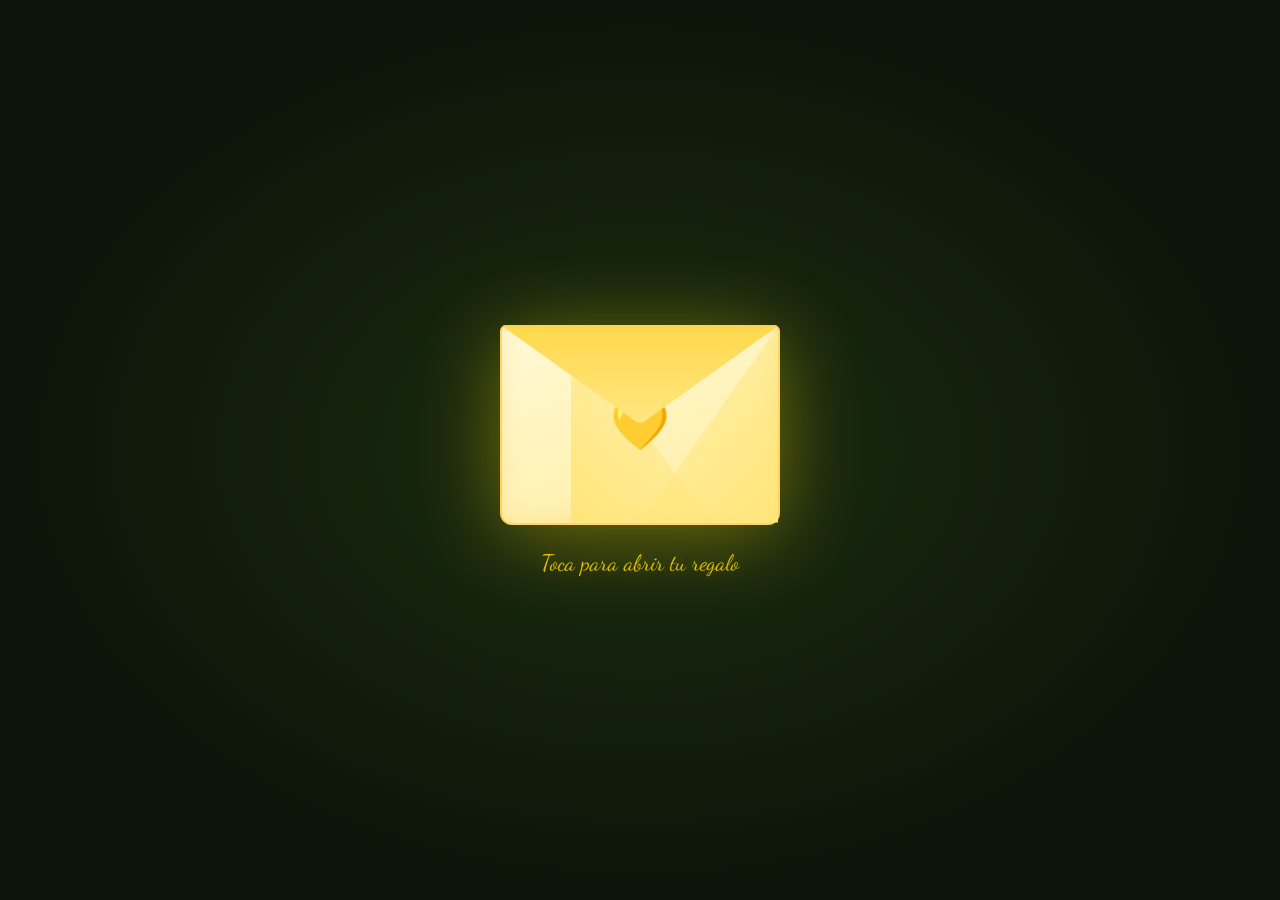
<file: index.html>
<!DOCTYPE html>
<html lang="es">
<head>
  <meta charset="UTF-8" />
  <meta name="viewport" content="width=device-width, initial-scale=1.0" />
  <title>Flores Amarillas para Ti 💛</title>
  <link rel="stylesheet" href="styles.css" />
  <link rel="preconnect" href="https://fonts.googleapis.com">
  <link href="https://fonts.googleapis.com/css2?family=Press+Start+2P&display=swap" rel="stylesheet">
</head>
<body>

  <!-- Canvas partículas -->
  <canvas id="particleCanvas"></canvas>

  <!-- Pétalos cayendo -->
  <div id="petals-container"></div>

  <!-- ===== PANTALLA DE INICIO (sobre cerrado) ===== -->
  <div id="intro-screen">
    <div class="envelope-wrap">
      <div class="envelope" id="envelope">
        <!-- Solapa superior -->
        <div class="envelope-flap"></div>
        <!-- Cuerpo -->
        <div class="envelope-body">
          <div class="envelope-heart">💛</div>
        </div>
      </div>
      <p class="intro-hint">Toca para abrir tu regalo</p>
    </div>
  </div>

  <!-- ===== CONTENIDO PRINCIPAL (oculto hasta abrir) ===== -->
  <main id="main-content" class="hidden">

    <!-- Encabezado con flores -->
    <header class="gift-header">
      <div class="flowers-row" id="flowers-row">
        <!-- Lirios generados por JS -->
      </div>
    </header>

    <!-- Fecha especial -->
    <div class="date-badge">
      <span class="date-icon">🌼</span>
      <span>21 de Septiembre · Día de las Flores Amarillas</span>
      <span class="date-icon">🌼</span>
    </div>

    <!-- Tarjeta principal del mensaje -->
    <section class="love-card">
      <div class="love-card-inner">
        <div class="card-decoration top-left">
          <svg viewBox="0 0 80 80" xmlns="http://www.w3.org/2000/svg"><path d="M40 70 Q20 55 15 38 Q12 22 25 18 Q33 15 40 25 Q47 15 55 18 Q68 22 65 38 Q60 55 40 70Z" fill="#FFD700" opacity="0.6"/></svg>
        </div>
        <div class="card-decoration top-right">
          <svg viewBox="0 0 80 80" xmlns="http://www.w3.org/2000/svg"><path d="M40 70 Q20 55 15 38 Q12 22 25 18 Q33 15 40 25 Q47 15 55 18 Q68 22 65 38 Q60 55 40 70Z" fill="#FFD700" opacity="0.6"/></svg>
        </div>

        <p class="card-label">Para ti, con todo mi amor</p>
        <h1 class="card-title">Feliz Día de las<br/><span class="highlight-gold">Flores Amarillas</span> 💛</h1>

        <div class="divider">
          <span>❦</span>
        </div>

        <p class="card-message">
          Hoy, como cada 21 de septiembre, el mundo se llena de flores amarillas.<br/>
          Pero ninguna será tan especial como las que te entrego a ti,<br/>
          porque llevan todo lo que siento.<br/><br/>
          Eres mi luz, mi alegría, mi razón de sonreír.<br/>
          <strong>Te amo.</strong>
        </p>

        <div class="card-signature">
          <span class="sig-line">— Con todo mi corazón 💛</span>
        </div>

        <div class="card-decoration bot-left">
          <svg viewBox="0 0 80 80" xmlns="http://www.w3.org/2000/svg"><path d="M40 70 Q20 55 15 38 Q12 22 25 18 Q33 15 40 25 Q47 15 55 18 Q68 22 65 38 Q60 55 40 70Z" fill="#FFD700" opacity="0.6"/></svg>
        </div>
        <div class="card-decoration bot-right">
          <svg viewBox="0 0 80 80" xmlns="http://www.w3.org/2000/svg"><path d="M40 70 Q20 55 15 38 Q12 22 25 18 Q33 15 40 25 Q47 15 55 18 Q68 22 65 38 Q60 55 40 70Z" fill="#FFD700" opacity="0.6"/></svg>
        </div>
      </div>
    </section>

    <!-- Ramo grande interactivo -->
    <section class="bouquet-section">
      <p class="bouquet-hint">Toca las flores 🌼</p>
      <div class="bouquet" id="bouquet">
        <!-- SVG del ramo generado en JS -->
      </div>
    </section>

    <!-- Corazones flotantes -->
    <div id="hearts-container"></div>

    <!-- Botones a los mini juegos -->
    <div class="game-link-wrap">
      <a href="game.html" class="game-link-btn">
        <span class="game-link-icon">🧩</span>
        <span class="game-link-text">Puzzle de Flores</span>
        <span class="game-link-sub">Arma la imagen 💛</span>
      </a>
      <a href="toast.html" class="game-link-btn game-link-btn--pink">
        <span class="game-link-icon">🍞</span>
        <span class="game-link-text">Atrapa las Tostadas</span>
        <span class="game-link-sub">¡Toca antes de que caigan!</span>
      </a>
      <a href="craft.html" class="game-link-btn game-link-btn--green">
        <span class="game-link-icon">⛏️</span>
        <span class="game-link-text">FloriCraft</span>
        <span class="game-link-sub">Construye tu mundo 🌿</span>
      </a>
    </div>

    <!-- Footer -->
    <footer class="gift-footer">
      <p>Hecho con 💛 especialmente para ti</p>
    </footer>

  </main>

  <script src="app.js"></script>
</body>
</html>
</file>
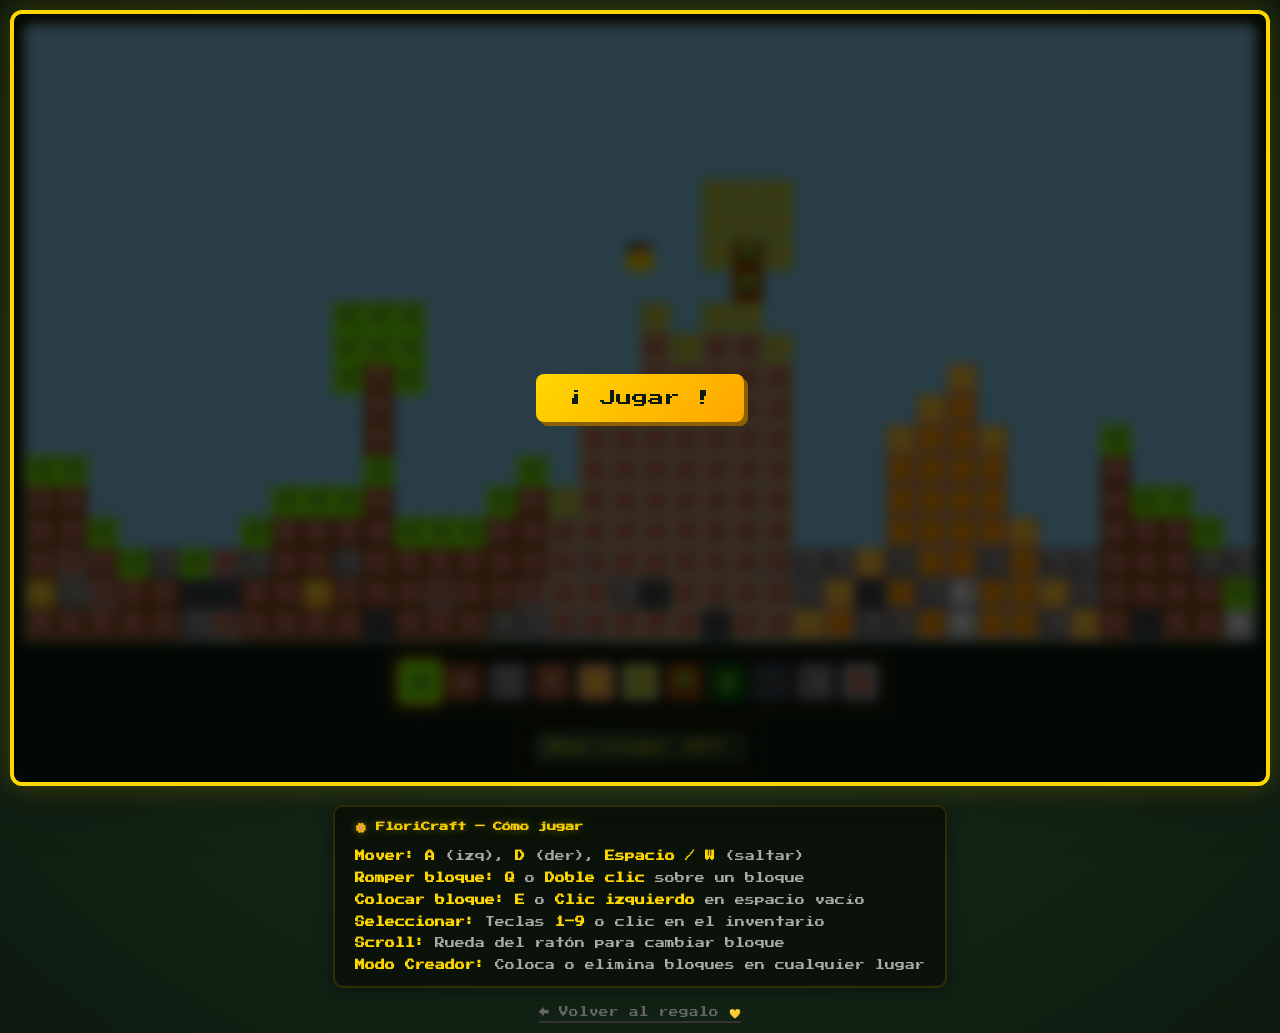
<file: craft.html>
<!DOCTYPE html>
<html lang="es">
<head>
  <meta charset="UTF-8"/>
  <meta name="viewport" content="width=device-width, initial-scale=1.0"/>
  <title>FloriCraft 🌼 — Para Yaressi</title>
  <link rel="preconnect" href="https://fonts.googleapis.com">
  <link href="https://fonts.googleapis.com/css2?family=Press+Start+2P&display=swap" rel="stylesheet">
  <link rel="stylesheet" href="craft.css"/>
</head>
<body>

  <div class="game-container">

    <aside onclick="this.remove()"><button>¡ Jugar !</button></aside>

    <canvas id="gameCanvas"></canvas>

    <div class="inventory-panel" id="inventoryPanel"></div>

    <div class="control-panel">
      <button id="creatorModeToggle">Modo Creador (OFF)</button>
    </div>

    <!-- Controles táctiles para celular -->
    <div class="touch-controls" id="touchControls">
      <div class="touch-dpad">
        <button class="touch-btn dpad-left"  id="btnLeft">◀</button>
        <button class="touch-btn dpad-jump"  id="btnJump">▲</button>
        <button class="touch-btn dpad-right" id="btnRight">▶</button>
      </div>
      <div class="touch-actions">
        <button class="touch-btn action-break" id="btnBreak">⛏</button>
        <button class="touch-btn action-place" id="btnPlace">🟫</button>
      </div>
    </div>

  </div>

  <div class="instructions">
    <h2>🌼 FloriCraft — Cómo jugar</h2>
    <ul>
      <li><strong>Mover:</strong> <strong>A</strong> (izq), <strong>D</strong> (der), <strong>Espacio / W</strong> (saltar)</li>
      <li><strong>Romper bloque:</strong> <strong>Q</strong> o <strong>Doble clic</strong> sobre un bloque</li>
      <li><strong>Colocar bloque:</strong> <strong>E</strong> o <strong>Clic izquierdo</strong> en espacio vacío</li>
      <li><strong>Seleccionar:</strong> Teclas <strong>1–9</strong> o clic en el inventario</li>
      <li><strong>Scroll:</strong> Rueda del ratón para cambiar bloque</li>
      <li><strong>Modo Creador:</strong> Coloca o elimina bloques en cualquier lugar</li>
    </ul>
  </div>

  <a href="index.html" class="back-link">← Volver al regalo 💛</a>

  <script src="craft.js"></script>
</body>
</html>
</file>
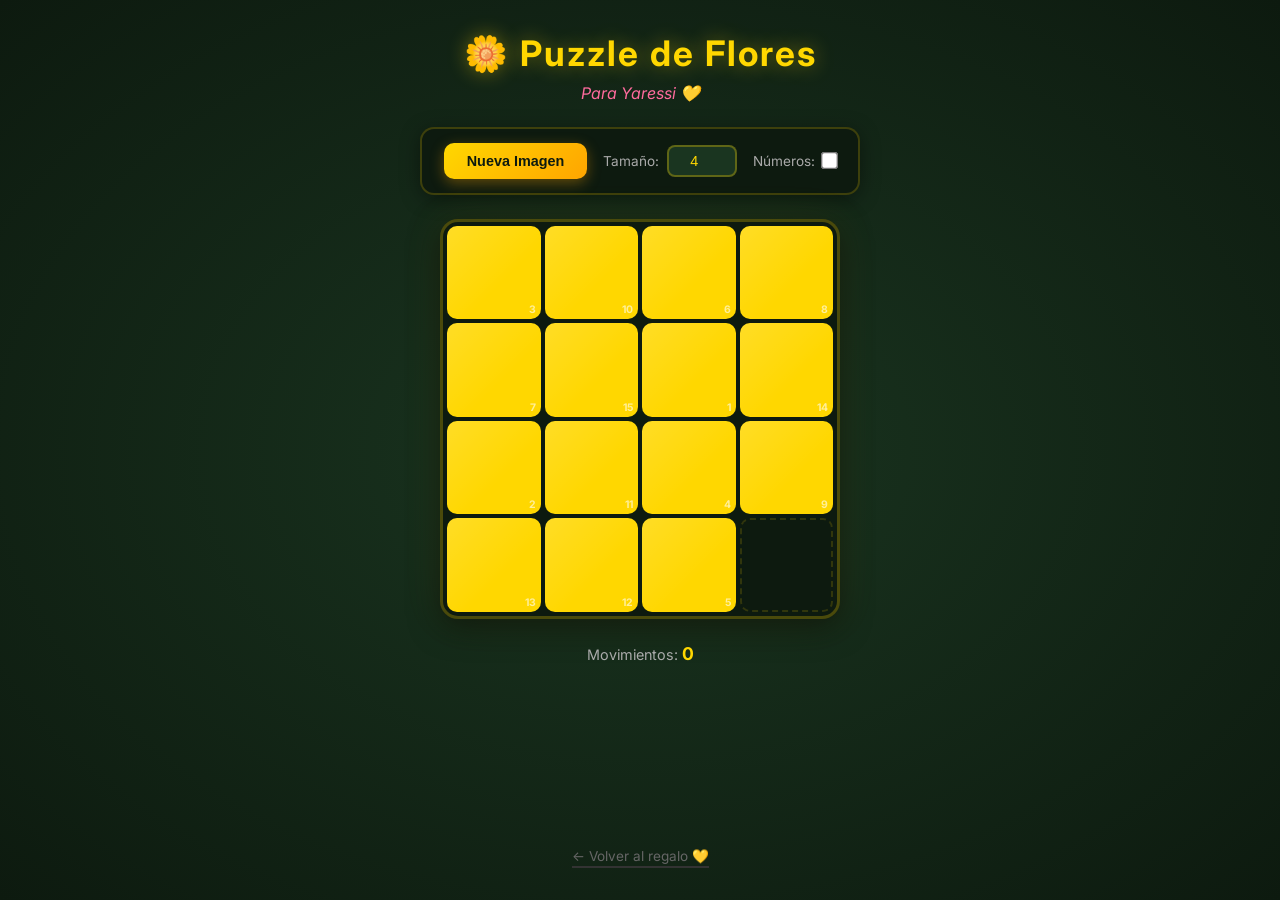
<file: game.html>
<!DOCTYPE html>
<html lang="es">
<head>
  <meta charset="UTF-8"/>
  <meta name="viewport" content="width=device-width, initial-scale=1.0"/>
  <title>Puzzle de Flores 💛 — Para Yaressi</title>
  <link rel="preconnect" href="https://fonts.googleapis.com">
  <link href="https://fonts.googleapis.com/css2?family=Inter:wght@400;600;900&display=swap" rel="stylesheet">
  <link rel="stylesheet" href="game.css"/>
</head>
<body>

  <h1>🌼 Puzzle de Flores</h1>
  <p class="subtitle">Para Yaressi 💛</p>

  <div class="controls">
    <button id="start-button">Nueva Imagen</button>

    <label>
      Tamaño:
      <input type="number" id="grid-size" value="4" min="2" max="8"/>
    </label>

    <label class="debug-label">
      Números:
      <input type="checkbox" id="debug-toggle"/>
    </label>
  </div>

  <div id="puzzle-container"></div>

  <div class="move-counter">
    Movimientos: <span id="move-count">0</span>
  </div>

  <a href="index.html" class="back-link">← Volver al regalo 💛</a>

  <script src="game.js"></script>
</body>
</html>
</file>
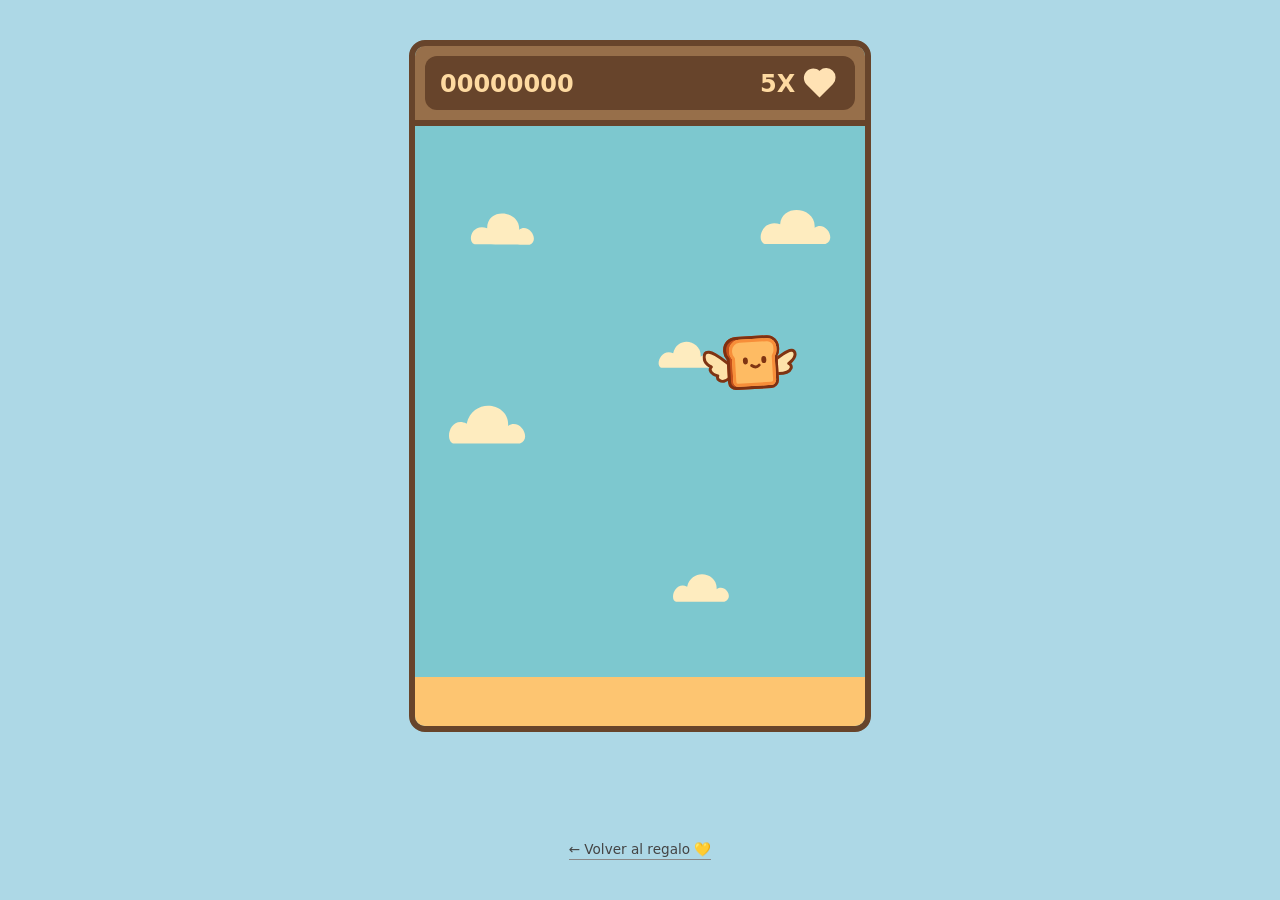
<file: toast.html>
<!DOCTYPE html>
<html lang="es">
<head>
  <meta charset="UTF-8"/>
  <meta name="viewport" content="width=device-width, initial-scale=1.0, user-scalable=no"/>
  <title>Toast Game 🍞</title>
  <link rel="stylesheet" href="toast.css"/>
</head>
<body>

  <div class="frame">
    <svg id="game" xmlns="http://www.w3.org/2000/svg" xmlns:xlink="http://www.w3.org/1999/xlink"
         width="450" height="680" fill="none" viewBox="0 0 450 680">

      <path fill="#7DC8CF" d="M0 1h450v680H0z"/>
      <path fill="#976F4A" d="M0 0h450v80H0z"/>
      <path fill="#FDC571" d="M0 631h450v50H0z"/>
      <path fill="#67442B" d="M0 74h450v6H0z"/>
      <rect width="430" height="54" x="10" y="10" fill="#67442B" rx="12"/>

      <path fill="#FFE2B4" d="M391.652 25.303c3.524-3.523 9.148-3.665 12.842-.427l.017-.016.352-.334a9.407 9.407 0 0 1 13.285 13.286l-.333.352-13.303 13.303-13.304-13.304.016-.017c-3.238-3.695-3.097-9.318.428-12.843Z"/>

      <g fill="#FEDAA1" font="inherit">
        <text id="score" x="25" y="46">00000000</text>
        <text id="lives" x="345" y="46" font="inherit"></text>
      </g>

      <path fill="#FEECBF" d="M104.139 183.699c1.5-19.5-32-23-32-1.5-15.5-5.5-20.5 13.5-12.5 16 14.5 0 43.5.5 55 .5 10.5-4-.5-22-10.5-15Zm295.5-2c1.642-21.263-33-24.5-34.5-3.5-18.5-6-24.258 16.956-15.5 19.682h60.837c11.495-4.362.111-23.815-10.837-16.182ZM93.078 379.908c1.792-23.22-34.939-29.209-41.439-2.209-16.5-8-22.677 16.903-13.12 19.88h66.384c12.543-4.763.121-26.007-11.825-17.671Zm192.561-69.209c1.295-16-22.804-22.105-27.5-3.5-11.919-5.513-18.639 12.448-11.736 14.5h47.954c9.061-3.282-.089-16.744-8.718-11Zm16 232.5c1.307-16.633-24.76-21.841-29.5-2.5-12.033-5.731-18.163 12.839-11.194 14.971h48.413c10.281-3.471.993-18.442-7.719-12.471Z"/>

      <g font-size="36" id="game-over-screen" pointer-events="none" visibility="hidden">
        <text x="225" y="220" text-anchor="middle" stroke="#603719" stroke-width="10">GAME OVER</text>
        <text x="225" y="220" text-anchor="middle" fill="#f16f33">GAME OVER</text>
        <text id="final-score-info" x="225" y="260" text-anchor="middle" font-size="24" fill="white">Final Score: 0</text>
      </g>

      <!-- símbolo tostada original -->
      <symbol id="toast" xmlns="http://www.w3.org/2000/svg" width="95" height="57" viewBox="0 0 95 57">
        <path class="toast__wings" fill="#FDE2A9" stroke="#7F3412" stroke-linejoin="round" stroke-width="3" d="M3.793 18.165c.905-.484 1.938-.526 2.887-.399 1.88.252 4.141 1.27 6.375 2.527 3.967 2.234 8.385 5.539 11.558 8.103l1.279 1.048.105.096a1.5 1.5 0 0 1 .424.87l1.47 11.701a1.5 1.5 0 0 1-.432 1.254c-3.981 3.94-8.147 4.232-10.628 2.541-1.168-.796-2.067-2.187-1.735-3.753.053-.25.135-.483.24-.702-1.743-.454-3.15-1.018-4.257-1.658-1.747-1.01-2.903-2.31-3.22-3.799-.292-1.363.181-2.602 1.058-3.47-1.424-.708-2.823-1.57-4-2.646-2.349-2.147-3.818-5.157-2.921-9.21l.05-.2c.265-.997.838-1.817 1.747-2.303Zm85.793-2.258c-1.486-.17-3.23.45-4.847 1.238-2.93 1.426-6.42 3.904-9.438 6.2l-1.26.971-.133.116a1.5 1.5 0 0 0-.448 1.1l.251 12.107a1.5 1.5 0 0 0 1.44 1.468c3.919.158 6.967-.368 9.192-1.296 2.19-.913 3.742-2.294 4.306-3.937.288-.837.307-1.725.002-2.556-.304-.828-.892-1.499-1.647-1.973a5.05 5.05 0 0 0-.67-.351 23.515 23.515 0 0 0 2.936-2.553c1.003-1.038 1.868-2.154 2.475-3.29.6-1.126.998-2.366.924-3.61-.055-.913-.297-1.79-.868-2.481-.595-.72-1.4-1.06-2.215-1.153Z"/>
        <mask id="a" fill="#fff">
          <path d="M63.941.713c6.616-.394 12.298 4.65 12.692 11.266l.12 2.016a12.94 12.94 0 0 1-1.657 7.165l1.421 23.884a8 8 0 0 1-7.51 8.461l-34.86 2.074a8 8 0 0 1-8.461-7.511l-1.343-22.575a12.946 12.946 0 0 1-3.543-8.17l-.06-1.017c-.427-7.167 5.038-13.323 12.204-13.75L63.941.714Z"/>
        </mask>
        <path fill="#C7511B" d="M63.941.713c6.616-.394 12.298 4.65 12.692 11.266l.12 2.016a12.94 12.94 0 0 1-1.657 7.165l1.421 23.884a8 8 0 0 1-7.51 8.461l-34.86 2.074a8 8 0 0 1-8.461-7.511l-1.343-22.575a12.946 12.946 0 0 1-3.543-8.17l-.06-1.017c-.427-7.167 5.038-13.323 12.204-13.75L63.941.714Z"/>
        <path fill="#7E3112" d="m63.941.713-.178-2.995.178 2.995Zm12.692 11.266-2.995.178 2.995-.178Zm.12 2.016 2.994-.178-2.994.178Zm-1.657 7.165-2.61-1.478a2.999 2.999 0 0 0-.385 1.656l2.995-.178Zm1.421 23.884 2.995-.178-2.995.178Zm-50.831 3.024-2.995.178 2.995-.178Zm-1.343-22.575 2.995-.178a3 3 0 0 0-.819-1.887l-2.176 2.065Zm-3.543-8.17-2.995.179 2.995-.179Zm-.06-1.017-2.995.178 2.994-.178Zm12.204-13.75-.178-2.994.178 2.995ZM63.941.714l.178 2.994a9 9 0 0 1 9.52 8.45l2.994-.178 2.995-.178c-.493-8.27-7.595-14.575-15.865-14.083l.178 2.995ZM76.633 11.98l-2.995.178.12 2.016 2.995-.178 2.994-.178-.12-2.016-2.994.178Zm.12 2.016-2.995.178a9.94 9.94 0 0 1-1.273 5.509l2.611 1.478 2.611 1.477a15.938 15.938 0 0 0 2.04-8.82l-2.994.178Zm-1.657 7.165-2.995.178 1.421 23.884 2.995-.178 2.995-.178L78.09 20.98l-2.995.178Zm1.421 23.884-2.995.178a5 5 0 0 1-4.694 5.288l.178 2.995.178 2.995c6.065-.361 10.689-5.57 10.328-11.634l-2.995.178Zm-7.51 8.461-.179-2.995-34.86 2.074.179 2.995.178 2.995 34.86-2.074-.179-2.995Zm-34.86 2.074-.178-2.995a5 5 0 0 1-5.288-4.694l-2.995.178-2.995.178c.361 6.064 5.57 10.688 11.634 10.328l-.178-2.995Zm-8.461-7.511 2.995-.178-1.343-22.576-2.995.179-2.995.178 1.343 22.575 2.995-.178Zm-1.343-22.575 2.176-2.065a9.946 9.946 0 0 1-2.724-6.283l-2.995.178-2.995.179a15.945 15.945 0 0 0 4.362 10.055l2.176-2.064Zm-3.543-8.17 2.995-.178-.06-1.017-2.996.178-2.994.178.06 1.018 2.995-.179Zm-.06-1.017 2.994-.178c-.328-5.513 3.875-10.249 9.389-10.577l-.179-2.994-.178-2.995c-8.82.525-15.546 8.1-15.021 16.922l2.994-.178Zm12.204-13.75.179 2.995L64.12 3.707 63.94.713l-.178-2.995L32.766-.438l.178 2.995Z" mask="url(#a)"/>
        <mask id="b" fill="#fff">
          <path d="M64.353 3.719a9 9 0 0 1 9.518 8.45l.177 2.969a10.949 10.949 0 0 1-1.721 6.587l1.39 23.368a5 5 0 0 1-4.694 5.288l-32.78 1.95a5 5 0 0 1-5.288-4.694l-1.362-22.894a10.953 10.953 0 0 1-2.882-6.789l-.058-.973c-.36-6.064 4.263-11.273 10.327-11.634L64.353 3.72Z"/>
        </mask>
        <path fill="#FEBB63" d="M64.353 3.719a9 9 0 0 1 9.518 8.45l.177 2.969a10.949 10.949 0 0 1-1.721 6.587l1.39 23.368a5 5 0 0 1-4.694 5.288l-32.78 1.95a5 5 0 0 1-5.288-4.694l-1.362-22.894a10.953 10.953 0 0 1-2.882-6.789l-.058-.973c-.36-6.064 4.263-11.273 10.327-11.634L64.353 3.72Z"/>
        <path fill="#F78E39" d="M64.353 3.719 64.175.724l.178 2.995Zm9.695 11.419 2.995-.178-2.995.178Zm-1.721 6.587-2.525-1.62a3 3 0 0 0-.47 1.799l2.995-.179Zm1.39 23.368 2.995-.178-2.995.178Zm-4.694 5.288.178 2.995-.178-2.995Zm-32.78 1.95.178 2.995-.178-2.995Zm-5.288-4.694-2.995.178 2.995-.178Zm-1.362-22.894 2.994-.178a3 3 0 0 0-.787-1.853l-2.207 2.031Zm-2.882-6.789-2.995.178 2.995-.178ZM36.98 5.347l-.179-2.994.178 2.994ZM64.352 3.72l.178 2.995a6 6 0 0 1 6.346 5.633l2.994-.178 2.995-.179C76.473 5.375 70.79.33 64.175.724l.178 2.995Zm9.518 8.45-2.994.178.176 2.969 2.995-.178 2.995-.178-.177-2.97-2.995.178Zm.177 2.969-2.995.178a7.949 7.949 0 0 1-1.25 4.789l2.524 1.62 2.524 1.621a13.947 13.947 0 0 0 2.192-8.386l-2.995.178Zm-1.721 6.587-2.995.178 1.39 23.368 2.995-.178 2.995-.178-1.39-23.368-2.995.178Zm1.39 23.368-2.995.178a2 2 0 0 1-1.877 2.116l.178 2.994.178 2.995a8 8 0 0 0 7.51-8.46l-2.994.177Zm-4.694 5.288-.178-2.994-32.78 1.95.178 2.994.178 2.995 32.78-1.95-.178-2.995Zm-32.78 1.95-.178-2.994a2 2 0 0 1-2.116-1.878l-2.994.178-2.995.179a8 8 0 0 0 8.46 7.51l-.177-2.995Zm-5.288-4.694 2.994-.178-1.361-22.894-2.995.178-2.995.178 1.362 22.894 2.995-.178Zm-1.362-22.894 2.207-2.031a7.954 7.954 0 0 1-2.094-4.936l-2.995.178-2.995.178a13.953 13.953 0 0 0 3.669 8.642l2.208-2.031Zm-2.882-6.789 2.995-.178-.058-.973-2.995.178-2.995.178.058.973 2.995-.178Zm-.058-.973 2.995-.178a8 8 0 0 1 7.51-8.461l-.178-2.995-.178-2.994C29.084 2.812 23.2 9.44 23.658 17.159l2.995-.178ZM36.98 5.347l.178 2.995 27.373-1.628-.178-2.995-.178-2.995-27.373 1.629.178 2.994Z" mask="url(#b)"/>
        <path stroke="#7F3412" stroke-linecap="round" stroke-linejoin="round" stroke-width="3" d="M49.28 31.137c2.615 1.848 5.61 1.67 7.488-.445"/>
        <g class="toast__eyes">
          <ellipse cx="61.42" cy="25.123" fill="#7F3412" rx="2.5" ry="3.5" transform="rotate(-3.404 61.42 25.123)"/>
          <ellipse cx="42.994" cy="26.502" fill="#7F3412" rx="2.5" ry="3.5" transform="rotate(-3.404 42.994 26.502)"/>
        </g>
      </symbol>

    </svg>
  </div>

  <a href="index.html" class="back-link">← Volver al regalo 💛</a>

  <script src="toast.js"></script>
</body>
</html>
</file>
<file: styles.css>
/* ============================================
   REGALO FLORES AMARILLAS — Para Yaressi 💛
   ============================================ */

@import url('https://fonts.googleapis.com/css2?family=Playfair+Display:ital,wght@0,400;0,700;1,400;1,700&family=Dancing+Script:wght@400;600;700&family=Lato:wght@300;400&display=swap');

:root {
  --gold:       #FFD700;
  --gold-dark:  #FFA500;
  --gold-soft:  #FFF3B0;
  --gold-glow:  rgba(255,215,0,0.35);
  --bg:         #0d1409;
  --bg-card:    #fffef5;
  --text-dark:  #2a1a00;
  --text-mid:   #5c3d00;
  --green:      #2d5a3d;
  --green-mid:  #3e7a52;
  --shadow:     0 20px 60px rgba(0,0,0,0.5);
}

*, *::before, *::after { box-sizing: border-box; margin: 0; padding: 0; }
html { scroll-behavior: smooth; }

body {
  font-family: 'Lato', sans-serif;
  background: var(--bg);
  color: var(--bg-card);
  min-height: 100vh;
  overflow-x: hidden;
}

/* ---- Canvas ---- */
#particleCanvas {
  position: fixed;
  inset: 0;
  z-index: 0;
  pointer-events: none;
}

/* ============================================
   PANTALLA INTRO — SOBRE
   ============================================ */
#intro-screen {
  position: fixed;
  inset: 0;
  z-index: 100;
  display: flex;
  align-items: center;
  justify-content: center;
  background: radial-gradient(ellipse at center, #1a2e10 0%, #0d1409 70%);
  transition: opacity 0.8s ease, visibility 0.8s ease;
}

#intro-screen.hide {
  opacity: 0;
  visibility: hidden;
  pointer-events: none;
}

.envelope-wrap {
  display: flex;
  flex-direction: column;
  align-items: center;
  gap: 1.5rem;
  cursor: pointer;
}

/* El sobre */
.envelope {
  position: relative;
  width: 280px;
  height: 200px;
  filter: drop-shadow(0 10px 40px rgba(255,215,0,0.4));
  transition: transform 0.3s;
}
.envelope-wrap:hover .envelope { transform: scale(1.04) translateY(-6px); }

/* Cuerpo del sobre */
.envelope-body {
  position: absolute;
  inset: 0;
  background: linear-gradient(160deg, #fff9d6, #ffeea0);
  border-radius: 6px 6px 12px 12px;
  display: flex;
  align-items: center;
  justify-content: center;
  border: 2px solid rgba(255,180,0,0.5);
  box-shadow: inset 0 -4px 20px rgba(255,165,0,0.15);
}

/* Líneas decorativas del sobre */
.envelope-body::before,
.envelope-body::after {
  content: '';
  position: absolute;
  bottom: 0;
  width: 50%;
  height: 100%;
  background: linear-gradient(to top right, #ffe57a, transparent);
  clip-path: polygon(0 100%, 100% 100%, 0 0);
}
.envelope-body::after {
  right: 0;
  left: auto;
  clip-path: polygon(100% 100%, 0 100%, 100% 0);
  background: linear-gradient(to top left, #ffe57a, transparent);
}

.envelope-heart {
  font-size: 3rem;
  z-index: 2;
  animation: heartBeat 1.5s ease-in-out infinite;
}

@keyframes heartBeat {
  0%, 100% { transform: scale(1); }
  30%       { transform: scale(1.2); }
  60%       { transform: scale(0.95); }
}

/* Solapa del sobre */
.envelope-flap {
  position: absolute;
  top: 0;
  left: 0;
  width: 100%;
  height: 50%;
  z-index: 3;
  background: linear-gradient(to bottom, #ffd84d, #ffe680);
  border-radius: 6px 6px 0 0;
  clip-path: polygon(0 0, 50% 100%, 100% 0);
  border: 2px solid rgba(255,180,0,0.4);
  transform-origin: top center;
  transition: transform 0.6s cubic-bezier(0.34,1.56,0.64,1);
}

.envelope-wrap:hover .envelope-flap {
  transform: rotateX(-160deg);
}

.intro-hint {
  font-family: 'Dancing Script', cursive;
  font-size: 1.4rem;
  color: var(--gold);
  opacity: 0.85;
  animation: hintPulse 2s ease-in-out infinite;
  text-shadow: 0 0 20px var(--gold-glow);
}

@keyframes hintPulse {
  0%, 100% { opacity: 0.6; transform: translateY(0); }
  50%       { opacity: 1;   transform: translateY(-4px); }
}

/* ============================================
   CONTENIDO PRINCIPAL
   ============================================ */
#main-content {
  position: relative;
  z-index: 1;
  opacity: 0;
  transform: translateY(30px);
  transition: opacity 1s ease, transform 1s ease;
}

#main-content.hidden { display: none; }

#main-content.visible {
  opacity: 1;
  transform: translateY(0);
}

/* ============================================
   HEADER — FLORES EN FILA
   ============================================ */
.gift-header {
  padding: 3rem 1rem 1rem;
  text-align: center;
  position: relative;
  overflow: hidden;
  background: radial-gradient(ellipse at center top, #1a3520 0%, transparent 70%);
}

.flowers-row {
  display: flex;
  justify-content: center;
  align-items: flex-end;
  gap: 1.5rem;
  flex-wrap: wrap;
  padding: 1rem;
}

.lily-svg {
  cursor: pointer;
  transition: transform 0.3s;
  filter: drop-shadow(0 0 12px rgba(255,215,0,0.5));
  animation: sway 4s ease-in-out infinite;
}

.lily-svg:nth-child(2) { animation-delay: 0.4s; animation-duration: 3.6s; }
.lily-svg:nth-child(3) { animation-delay: 0.8s; animation-duration: 4.4s; }
.lily-svg:nth-child(4) { animation-delay: 1.2s; animation-duration: 3.8s; }
.lily-svg:nth-child(5) { animation-delay: 0.6s; animation-duration: 4.2s; }

@keyframes sway {
  0%, 100% { transform: rotate(-4deg); }
  50%       { transform: rotate(4deg); }
}

.lily-svg:hover {
  transform: scale(1.15) rotate(0deg) !important;
  filter: drop-shadow(0 0 28px rgba(255,215,0,0.9));
  animation-play-state: paused;
}

/* ============================================
   BADGE DE FECHA
   ============================================ */
.date-badge {
  display: flex;
  align-items: center;
  justify-content: center;
  gap: 0.75rem;
  margin: 1.5rem auto;
  padding: 0.6rem 2rem;
  max-width: fit-content;
  background: rgba(255,215,0,0.1);
  border: 1px solid rgba(255,215,0,0.3);
  border-radius: 50px;
  font-family: 'Lato', sans-serif;
  font-size: 0.9rem;
  letter-spacing: 1px;
  color: var(--gold);
  text-transform: uppercase;
}

.date-icon { font-size: 1.1rem; }

/* ============================================
   TARJETA DE AMOR
   ============================================ */
.love-card {
  max-width: 680px;
  margin: 2rem auto 3rem;
  padding: 0 1.5rem;
}

.love-card-inner {
  position: relative;
  background: var(--bg-card);
  border-radius: 24px;
  padding: 4rem 3.5rem;
  box-shadow: var(--shadow), 0 0 0 1px rgba(255,215,0,0.2), 0 0 60px rgba(255,215,0,0.1);
  text-align: center;
  overflow: hidden;
}

/* Decoraciones esquinas */
.card-decoration {
  position: absolute;
  width: 90px;
  height: 90px;
  opacity: 0.5;
}
.card-decoration.top-left  { top: -10px;  left: -10px;  transform: rotate(-30deg); }
.card-decoration.top-right { top: -10px;  right: -10px; transform: rotate(30deg) scaleX(-1); }
.card-decoration.bot-left  { bottom: -10px; left: -10px; transform: rotate(150deg) scaleX(-1); }
.card-decoration.bot-right { bottom: -10px; right: -10px; transform: rotate(150deg); }

/* Línea dorada superior */
.love-card-inner::before {
  content: '';
  position: absolute;
  top: 0; left: 10%; right: 10%;
  height: 4px;
  background: linear-gradient(90deg, transparent, var(--gold), var(--gold-dark), var(--gold), transparent);
  border-radius: 0 0 4px 4px;
}

.card-label {
  font-family: 'Dancing Script', cursive;
  font-size: 1.1rem;
  color: var(--gold-dark);
  margin-bottom: 1rem;
  letter-spacing: 1px;
  opacity: 0;
  animation: fadeUp 0.8s 0.3s forwards;
}

.card-title {
  font-family: 'Playfair Display', serif;
  font-size: clamp(1.8rem, 5vw, 2.8rem);
  color: var(--text-dark);
  line-height: 1.25;
  margin-bottom: 1.5rem;
  opacity: 0;
  animation: fadeUp 0.8s 0.5s forwards;
}

.highlight-gold {
  color: var(--gold-dark);
  font-style: italic;
}

.divider {
  color: var(--gold-dark);
  font-size: 1.8rem;
  margin: 1.5rem 0;
  opacity: 0;
  animation: fadeUp 0.8s 0.7s forwards;
}

.card-message {
  font-family: 'Lato', sans-serif;
  font-size: clamp(1rem, 2.5vw, 1.15rem);
  color: var(--text-mid);
  line-height: 2;
  margin-bottom: 2rem;
  opacity: 0;
  animation: fadeUp 0.8s 0.9s forwards;
}

.card-message strong {
  font-family: 'Playfair Display', serif;
  font-size: 1.3em;
  color: var(--text-dark);
}

.card-signature {
  opacity: 0;
  animation: fadeUp 0.8s 1.1s forwards;
}

.sig-line {
  font-family: 'Dancing Script', cursive;
  font-size: 1.5rem;
  color: var(--gold-dark);
}

/* Nombre de Yaressi al pie de la carta */
.love-card-inner::after {
  content: '— Para Yaressi 💛 —';
  display: block;
  margin-top: 2rem;
  font-family: 'Dancing Script', cursive;
  font-size: 1.2rem;
  color: var(--gold-dark);
  opacity: 0.8;
}

@keyframes fadeUp {
  from { opacity: 0; transform: translateY(20px); }
  to   { opacity: 1; transform: translateY(0); }
}

/* ============================================
   RAMO INTERACTIVO
   ============================================ */
.bouquet-section {
  text-align: center;
  padding: 2rem 1rem 4rem;
}

.bouquet-hint {
  font-family: 'Dancing Script', cursive;
  font-size: 1.3rem;
  color: var(--gold);
  margin-bottom: 1.5rem;
  opacity: 0.8;
  animation: hintPulse 2.5s ease-in-out infinite;
}

.bouquet {
  display: inline-block;
  position: relative;
  cursor: pointer;
  filter: drop-shadow(0 10px 40px rgba(255,215,0,0.4));
  transition: filter 0.3s;
}

.bouquet:hover {
  filter: drop-shadow(0 10px 60px rgba(255,215,0,0.7));
}

/* ============================================
   CORAZONES FLOTANTES
   ============================================ */
#hearts-container {
  position: fixed;
  inset: 0;
  pointer-events: none;
  z-index: 2;
  overflow: hidden;
}

.floating-heart {
  position: absolute;
  bottom: -60px;
  font-size: 1.5rem;
  opacity: 0;
  animation: floatHeart linear forwards;
}

@keyframes floatHeart {
  0%   { bottom: -60px; opacity: 0; transform: translateX(0) scale(0.5) rotate(-10deg); }
  15%  { opacity: 0.9; }
  85%  { opacity: 0.6; }
  100% { bottom: 110vh; opacity: 0; transform: translateX(40px) scale(1) rotate(10deg); }
}

/* ============================================
   PÉTALOS
   ============================================ */
#petals-container {
  position: fixed;
  inset: 0;
  pointer-events: none;
  z-index: 1;
  overflow: hidden;
}

.falling-petal {
  position: absolute;
  top: -60px;
  opacity: 0;
  animation: fall linear infinite;
}

@keyframes fall {
  0%   { top: -60px; opacity: 0;    transform: rotate(0deg) translateX(0); }
  10%  { opacity: 0.8; }
  90%  { opacity: 0.5; }
  100% { top: 110vh;  opacity: 0;   transform: rotate(540deg) translateX(60px); }
}

/* ============================================
   FOOTER
   ============================================ */
.gift-footer {
  text-align: center;
  padding: 2.5rem 1rem;
  font-family: 'Dancing Script', cursive;
  font-size: 1.2rem;
  color: var(--gold);
  opacity: 0.7;
  border-top: 1px solid rgba(255,215,0,0.1);
}

/* ============================================
   SCROLLBAR
   ============================================ */
::-webkit-scrollbar { width: 6px; }
::-webkit-scrollbar-track { background: var(--bg); }
::-webkit-scrollbar-thumb { background: var(--gold-dark); border-radius: 3px; }

/* ============================================
   BOTÓN AL MINI JUEGO
   ============================================ */
.game-link-wrap {
  text-align: center;
  padding: 1rem 1rem 2.5rem;
  position: relative;
  z-index: 2;
  display: flex;
  flex-wrap: wrap;
  gap: 1.2rem;
  justify-content: center;
}

.game-link-btn {
  display: inline-flex;
  flex-direction: column;
  align-items: center;
  gap: 0.3rem;
  padding: 1.2rem 2.5rem;
  background: #0d1409;
  border: 3px solid var(--gold);
  box-shadow: 6px 6px 0 #8a6000, 0 0 30px rgba(255,215,0,0.2);
  color: var(--gold);
  text-decoration: none;
  font-family: 'Press Start 2P', monospace;
  font-size: clamp(0.55rem, 2vw, 0.75rem);
  letter-spacing: 1px;
  transition: transform 0.15s, box-shadow 0.15s;
  cursor: pointer;
}

.game-link-btn:hover {
  transform: translate(-3px, -3px);
  box-shadow: 9px 9px 0 #8a6000, 0 0 40px rgba(255,215,0,0.35);
}

.game-link-btn:active {
  transform: translate(3px, 3px);
  box-shadow: 3px 3px 0 #8a6000;
}

.game-link-icon { font-size: 2rem; }

.game-link-text {
  color: var(--gold);
  font-size: clamp(0.55rem, 2vw, 0.75rem);
}

.game-link-sub {
  color: #ff6b9d;
  font-size: clamp(0.42rem, 1.5vw, 0.58rem);
}

.game-link-btn--pink {
  border-color: #ff6b9d;
  box-shadow: 6px 6px 0 #8a003a, 0 0 30px rgba(255,107,157,0.2);
}

.game-link-btn--pink .game-link-text { color: #ff6b9d; }
.game-link-btn--pink .game-link-sub  { color: var(--gold); }

.game-link-btn--pink:hover {
  box-shadow: 9px 9px 0 #8a003a, 0 0 40px rgba(255,107,157,0.35);
}

.game-link-btn--green {
  border-color: #4caf50;
  box-shadow: 6px 6px 0 #1a5c1e, 0 0 30px rgba(76,175,80,0.2);
}

.game-link-btn--green .game-link-text { color: #7dde8a; }
.game-link-btn--green .game-link-sub  { color: #FFD700; }

.game-link-btn--green:hover {
  box-shadow: 9px 9px 0 #1a5c1e, 0 0 40px rgba(76,175,80,0.35);
}

.game-link-btn--green:active {
  box-shadow: 3px 3px 0 #1a5c1e;
}

/* ============================================
   RESPONSIVE — Móvil primero
   ============================================ */

/* --- Pantallas medianas (tablets) --- */
@media (max-width: 768px) {

  /* Badge de fecha: texto más pequeño y sin desbordarse */
  .date-badge {
    font-size: 0.75rem;
    padding: 0.5rem 1.2rem;
    gap: 0.5rem;
    letter-spacing: 0;
    text-align: center;
    margin: 1rem 1rem;
  }

  /* Tarjeta de amor */
  .love-card {
    margin: 1.5rem auto 2rem;
    padding: 0 1rem;
  }

  .love-card-inner {
    padding: 3rem 2rem;
    border-radius: 18px;
  }

  /* Decoraciones de esquina más pequeñas */
  .card-decoration { width: 65px; height: 65px; }

  .card-title { font-size: clamp(1.5rem, 6vw, 2.2rem); }

  .card-message {
    font-size: 1rem;
    line-height: 1.85;
  }

  .sig-line { font-size: 1.3rem; }

  /* Ramo */
  .bouquet svg {
    width: 260px !important;
    height: 325px !important;
  }

  /* Flores en fila: reducir tamaño */
  .flowers-row { gap: 0.8rem; padding: 0.5rem; }
}

/* --- Pantallas pequeñas (móviles) --- */
@media (max-width: 480px) {

  /* Sobre de intro */
  .envelope {
    width: 220px;
    height: 158px;
  }

  .envelope-heart { font-size: 2.4rem; }

  .intro-hint { font-size: 1.2rem; }

  /* Header flores: mostrar solo 3 flores, esconder las extremas */
  .gift-header { padding: 2rem 0.5rem 0.5rem; }

  .flowers-row {
    gap: 0.6rem;
    padding: 0.5rem 0;
  }

  /* Reducir tamaño de lirios en fila */
  .lily-svg {
    width: 44px !important;
    height: 80px !important;
  }

  /* Badge fecha: una sola línea legible */
  .date-badge {
    font-size: 0.68rem;
    padding: 0.45rem 0.9rem;
    gap: 0.4rem;
    flex-wrap: wrap;
    justify-content: center;
    line-height: 1.5;
  }

  .date-icon { font-size: 0.9rem; }

  /* Tarjeta */
  .love-card { padding: 0 0.75rem; }

  .love-card-inner {
    padding: 2.5rem 1.2rem 2rem;
    border-radius: 16px;
  }

  .card-decoration { width: 50px; height: 50px; }

  .card-label { font-size: 1rem; }

  .card-title {
    font-size: clamp(1.4rem, 7vw, 1.9rem);
    line-height: 1.3;
  }

  .divider { font-size: 1.4rem; margin: 1rem 0; }

  .card-message {
    font-size: 0.95rem;
    line-height: 1.8;
  }

  /* Nombre al pie de la carta */
  .love-card-inner::after {
    font-size: 1rem;
    margin-top: 1.5rem;
  }

  .sig-line { font-size: 1.15rem; }

  /* Sección ramo */
  .bouquet-section { padding: 1.5rem 0.5rem 3rem; }

  .bouquet-hint { font-size: 1.1rem; margin-bottom: 1rem; }

  .bouquet svg {
    width: 90vw !important;
    height: auto !important;
    max-width: 300px;
  }

  /* Footer */
  .gift-footer {
    font-size: 1rem;
    padding: 2rem 1rem;
  }
}

/* --- Pantallas muy pequeñas (≤ 360px) --- */
@media (max-width: 360px) {

  .envelope { width: 190px; height: 136px; }
  .envelope-heart { font-size: 2rem; }

  .love-card-inner { padding: 2rem 1rem 1.5rem; }

  .card-title { font-size: 1.3rem; }

  .card-message { font-size: 0.88rem; }

  .bouquet svg {
    width: 95vw !important;
    max-width: 260px;
  }
}

/* --- Touch devices: quitar efectos hover que no aplican --- */
@media (hover: none) {
  .envelope-wrap:hover .envelope      { transform: none; }
  .envelope-wrap:hover .envelope-flap { transform: none; }
  .lily-svg:hover                     { transform: none !important; animation-play-state: running; }
  .bouquet:hover                      { filter: drop-shadow(0 10px 40px rgba(255,215,0,0.4)); }

  /* En touch, la solapa se abre con el tap (gestionado por JS) */
  .envelope-wrap:active .envelope-flap {
    transform: rotateX(-160deg);
  }
}
</file>
<file: craft.css>
/* ============================================
   FLORÍCRAFT — Para Yaressi 💛
   ============================================ */

@import url('https://fonts.googleapis.com/css2?family=Press+Start+2P&display=swap');

* {
  box-sizing: border-box;
  margin: 0;
  padding: 0;
}

body {
  background: radial-gradient(ellipse at center, #1a3520 0%, #0d1a0f 100%);
  font-family: 'Press Start 2P', cursive;
  color: #eee;
  text-align: center;
  padding: 10px;
  min-height: 100vh;
  display: flex;
  flex-direction: column;
  justify-content: center;
  align-items: center;
  gap: 1.2rem;
  -webkit-font-smoothing: antialiased;
}

/* ---- Contenedor principal ---- */
.game-container {
  display: flex;
  flex-direction: column;
  align-items: center;
  border: 4px solid #FFD700;
  box-shadow: 0 0 30px rgba(255,215,0,0.25), 0 0 60px rgba(0,0,0,0.6);
  border-radius: 12px;
  overflow: hidden;
  background-color: #0d1a0f;
  padding: 10px;
  position: relative;
}

/* Overlay "Play now" */
.game-container aside {
  position: absolute;
  background: rgba(0,0,0,0.7);
  inset: 0;
  display: flex;
  justify-content: center;
  align-items: center;
  cursor: pointer;
  backdrop-filter: blur(6px);
  z-index: 10;
  border-radius: 8px;
}

.game-container aside button {
  background: linear-gradient(135deg, #FFD700, #FFA500);
  color: #0d1a0f;
  padding: 1em 2em;
  font-family: 'Press Start 2P', cursive;
  font-size: 1rem;
  border: none;
  border-radius: 8px;
  cursor: pointer;
  box-shadow: 4px 4px 0 #8a6000;
  transition: transform 0.1s, box-shadow 0.1s;
}

.game-container aside button:hover {
  transform: translate(-2px,-2px);
  box-shadow: 6px 6px 0 #8a6000;
}

/* ---- Canvas ---- */
canvas {
  background-color: #87CEEB;
  display: block;
  border: 2px solid rgba(255,215,0,0.3);
  border-radius: 6px;
  max-width: 100%;
}

/* ---- Inventario ---- */
.inventory-panel {
  display: flex;
  justify-content: center;
  flex-wrap: wrap;
  margin-top: 10px;
  background-color: #0a1209;
  padding: 8px;
  border-radius: 8px;
  border: 2px solid rgba(255,215,0,0.2);
  gap: 4px;
}

.inventory-slot {
  width: 40px;
  height: 40px;
  border: 2px solid #444;
  background-color: #1a3520;
  display: flex;
  justify-content: center;
  align-items: center;
  cursor: pointer;
  border-radius: 6px;
  transition: transform 0.1s, border-color 0.1s, box-shadow 0.1s;
}

.inventory-slot.selected {
  border-color: #FFD700;
  transform: scale(1.12);
  box-shadow: 0 0 12px rgba(255,215,0,0.55);
}

.inventory-slot:hover {
  transform: scale(1.06);
  border-color: rgba(255,215,0,0.5);
}

/* ---- Panel de control ---- */
.control-panel {
  margin-top: 10px;
  display: flex;
  gap: 10px;
  align-items: center;
  background-color: #0a1209;
  padding: 8px 15px;
  border-radius: 8px;
  border: 2px solid rgba(255,215,0,0.15);
}

.control-panel button {
  background: linear-gradient(135deg, #2a5c38, #1a3520);
  color: #FFD700;
  border: 2px solid rgba(255,215,0,0.3);
  padding: 8px 14px;
  font-family: 'Press Start 2P', cursive;
  font-size: 0.6rem;
  border-radius: 6px;
  cursor: pointer;
  transition: background 0.2s, border-color 0.2s;
}

.control-panel button:hover {
  background: linear-gradient(135deg, #3a7a4a, #2a5c38);
  border-color: rgba(255,215,0,0.6);
}

.control-panel button.active {
  background: linear-gradient(135deg, #7a1a1a, #4a0a0a);
  border-color: #ff4466;
  color: #ff6688;
}

/* ---- Instrucciones ---- */
.instructions {
  font-size: 0.62em;
  line-height: 1.7;
  background-color: #0a1209;
  padding: 12px 20px;
  border-radius: 10px;
  border: 2px solid rgba(255,215,0,0.15);
  box-shadow: 0 4px 20px rgba(0,0,0,0.4);
  max-width: 640px;
  text-align: left;
}

.instructions h2 {
  font-size: 0.95em;
  margin-bottom: 0.8rem;
  color: #FFD700;
  text-shadow: 0 0 10px rgba(255,215,0,0.4);
}

.instructions ul {
  list-style: none;
  padding: 0;
  margin: 0;
  display: flex;
  flex-direction: column;
  gap: 5px;
}

.instructions li { color: #aaa; }
.instructions strong { color: #FFD700; }

/* ---- Enlace volver ---- */
.back-link {
  font-size: 0.6rem;
  color: #666;
  text-decoration: none;
  border-bottom: 2px solid #333;
  padding-bottom: 2px;
  transition: color 0.2s, border-color 0.2s;
}

.back-link:hover {
  color: #FFD700;
  border-color: #FFD700;
}

/* ---- Controles táctiles ---- */
.touch-controls {
  display: none; /* solo visible en táctil */
  width: 100%;
  justify-content: space-between;
  align-items: center;
  padding: 8px 10px 4px;
  gap: 10px;
}

.touch-dpad {
  display: flex;
  align-items: center;
  gap: 6px;
}

.touch-actions {
  display: flex;
  gap: 10px;
  align-items: center;
}

.touch-btn {
  width: 56px;
  height: 56px;
  font-size: 1.3rem;
  border-radius: 10px;
  border: 2px solid rgba(255,215,0,0.4);
  background: rgba(255,215,0,0.12);
  color: #FFD700;
  cursor: pointer;
  display: flex;
  justify-content: center;
  align-items: center;
  user-select: none;
  -webkit-user-select: none;
  touch-action: manipulation;
  transition: background 0.1s, transform 0.1s;
  font-family: 'Press Start 2P', cursive;
}

.touch-btn:active,
.touch-btn.pressed {
  background: rgba(255,215,0,0.35);
  transform: scale(0.93);
}

.dpad-jump {
  background: rgba(100,200,100,0.18);
  border-color: rgba(100,255,100,0.5);
  color: #88ff88;
}

.action-break {
  width: 62px;
  height: 62px;
  font-size: 1.5rem;
  background: rgba(200,80,80,0.18);
  border-color: rgba(255,100,100,0.5);
}

.action-place {
  width: 62px;
  height: 62px;
  font-size: 1.5rem;
  background: rgba(80,140,200,0.18);
  border-color: rgba(100,180,255,0.5);
}

/* Mostrar controles en dispositivos táctiles */
@media (hover: none) and (pointer: coarse) {
  .touch-controls {
    display: flex;
  }
}

/* ---- Responsive ---- */
@media (max-width: 768px) {
  .instructions { font-size: 0.55em; padding: 8px 12px; }
  .inventory-slot { width: 34px; height: 34px; }
  .control-panel { flex-direction: column; gap: 5px; padding: 6px 10px; }
}

@media (max-width: 480px) {
  .game-container { padding: 5px; }
  canvas { width: 100%; height: auto; }
  .instructions { font-size: 0.5em; padding: 5px 8px; }
  .inventory-slot { width: 28px; height: 28px; }
}
</file>
<file: game.css>
/* ============================================
   PUZZLE DE FLORES — Para Yaressi 💛
   ============================================ */

@import url('https://fonts.googleapis.com/css2?family=Inter:wght@400;600;900&display=swap');

* {
  box-sizing: border-box;
  margin: 0;
  padding: 0;
}

body {
  background: radial-gradient(ellipse at center, #1a3520 0%, #0d1a0f 100%);
  font-family: 'Inter', 'Segoe UI', sans-serif;
  color: #d8dee9;
  padding: 2rem 1rem;
  text-align: center;
  min-height: 100vh;
  display: flex;
  flex-direction: column;
  align-items: center;
  gap: 1.5rem;
}

h1 {
  font-size: clamp(1.5rem, 5vw, 2.2rem);
  color: #FFD700;
  text-shadow: 0 0 20px rgba(255,215,0,0.4);
  letter-spacing: 2px;
}

.subtitle {
  font-size: clamp(0.8rem, 2.5vw, 1rem);
  color: #ff6b9d;
  margin-top: -1rem;
  font-style: italic;
}

/* ---- Controles ---- */
.controls {
  display: flex;
  flex-wrap: wrap;
  gap: 1rem;
  justify-content: center;
  align-items: center;
  background: #0d1a0f;
  padding: 0.9rem 1.4rem;
  border-radius: 14px;
  border: 2px solid rgba(255,215,0,0.2);
  box-shadow: 0 4px 20px rgba(0,0,0,0.4);
}

label {
  color: #aaa;
  font-size: 0.85rem;
  display: flex;
  align-items: center;
  gap: 0.5rem;
}

input[type="number"] {
  padding: 0.4rem 0.6rem;
  background: #1a3520;
  border: 2px solid rgba(255,215,0,0.3);
  border-radius: 8px;
  color: #FFD700;
  outline: none;
  width: 70px;
  font-size: 0.9rem;
  text-align: center;
}

input[type="number"]:focus {
  border-color: #FFD700;
  box-shadow: 0 0 8px rgba(255,215,0,0.3);
}

input[type="checkbox"] {
  transform: scale(1.3);
  accent-color: #FFD700;
  cursor: pointer;
}

button {
  padding: 0.6rem 1.4rem;
  background: linear-gradient(135deg, #FFD700, #FFA500);
  color: #0d1a0f;
  font-weight: 700;
  border: none;
  border-radius: 10px;
  cursor: pointer;
  transition: transform 0.15s, box-shadow 0.15s;
  font-size: 0.9rem;
  box-shadow: 0 4px 14px rgba(255,165,0,0.35);
}

button:hover {
  transform: translateY(-2px);
  box-shadow: 0 6px 20px rgba(255,165,0,0.5);
}

button:active {
  transform: translateY(1px);
  box-shadow: 0 2px 8px rgba(255,165,0,0.3);
}

/* ---- Puzzle ---- */
#puzzle-container {
  display: grid;
  width: min(400px, 92vw);
  height: min(400px, 92vw);
  background: #0d1a0f;
  border-radius: 18px;
  border: 3px solid rgba(255,215,0,0.25);
  box-shadow: 0 8px 30px rgba(0,0,0,0.5), 0 0 40px rgba(255,215,0,0.08);
  gap: 4px;
  padding: 4px;
  overflow: hidden;
}

/* ---- Piezas ---- */
.tile {
  background-color: #FFD700;
  border-radius: 10px;
  font-size: 1.1rem;
  font-weight: 700;
  color: #0d1a0f;
  display: flex;
  align-items: center;
  justify-content: center;
  cursor: pointer;
  transition: transform 0.12s ease, filter 0.12s ease, box-shadow 0.12s ease;
  background-size: cover;
  user-select: none;
  position: relative;
  overflow: hidden;
}

/* Brillo en las piezas */
.tile::after {
  content: '';
  position: absolute;
  inset: 0;
  background: linear-gradient(135deg, rgba(255,255,255,0.15) 0%, transparent 60%);
  border-radius: inherit;
  pointer-events: none;
}

.tile:hover {
  filter: brightness(1.15);
  transform: scale(1.04);
  box-shadow: 0 4px 16px rgba(255,215,0,0.45);
  z-index: 2;
}

.tile:active {
  transform: scale(0.97);
}

.tile.empty {
  background: transparent !important;
  background-image: none !important;
  cursor: default;
  box-shadow: none;
  border: 2px dashed rgba(255,215,0,0.15);
}

.tile.empty::after { display: none; }
.tile.empty:hover  { filter: none; transform: none; box-shadow: none; }

/* Número del debug */
.tile-number {
  position: absolute;
  bottom: 3px;
  right: 5px;
  font-size: 0.65rem;
  color: rgba(255,255,255,0.6);
  pointer-events: none;
}

/* ---- Contador de movimientos ---- */
.move-counter {
  font-size: 0.9rem;
  color: #aaa;
}

.move-counter span {
  color: #FFD700;
  font-weight: 700;
  font-size: 1.1rem;
}

/* ---- Mensaje de victoria ---- */
.win-message {
  position: fixed;
  inset: 0;
  background: rgba(0,0,0,0.75);
  display: flex;
  flex-direction: column;
  align-items: center;
  justify-content: center;
  gap: 1rem;
  z-index: 100;
  animation: fadeIn 0.4s ease;
}

.win-box {
  background: #0d1a0f;
  border: 3px solid #FFD700;
  border-radius: 20px;
  padding: 2.5rem 3rem;
  text-align: center;
  box-shadow: 0 0 60px rgba(255,215,0,0.3);
}

.win-title {
  font-size: clamp(1.5rem, 5vw, 2.2rem);
  color: #FFD700;
  text-shadow: 0 0 20px rgba(255,215,0,0.6);
  margin-bottom: 0.5rem;
}

.win-sub {
  font-size: clamp(0.8rem, 2.5vw, 1rem);
  color: #ff6b9d;
  margin-bottom: 0.5rem;
}

.win-score {
  font-size: 0.9rem;
  color: #ccc;
}

.win-score span { color: #FFD700; font-weight: 700; }

/* ---- Enlace volver ---- */
.back-link {
  font-size: clamp(0.7rem, 2vw, 0.85rem);
  color: #666;
  text-decoration: none;
  border-bottom: 2px solid #333;
  padding-bottom: 2px;
  transition: color 0.2s, border-color 0.2s;
  margin-top: auto;
}

.back-link:hover {
  color: #FFD700;
  border-color: #FFD700;
}

/* ---- Animaciones ---- */
@keyframes fadeIn {
  from { opacity: 0; transform: scale(0.95); }
  to   { opacity: 1; transform: scale(1); }
}

.fade-in { animation: fadeIn 0.5s ease-out; }

/* ---- Responsive ---- */
@media (max-width: 480px) {
  body { padding: 1rem 0.5rem; gap: 1rem; }
  .controls { padding: 0.7rem 1rem; gap: 0.7rem; }
}
</file>
<file: toast.css>
/* ============================================
   TOAST GAME — Original
   ============================================ */

:root {
  background-color: #7DC8CF;
  font-family: system-ui;
  font-variant-numeric: tabular-nums;
}

*, :after, :before {
  box-sizing: border-box;
}

svg {
  display: block;
  font-size: 1.5rem;
  font-weight: 900;
  max-width: 100%;
  height: auto;
  max-height: 100%;
}

body {
  height: 100vh;
  margin: 0;
  display: grid;
  place-items: center;
  background: lightblue;
  flex-direction: column;
  gap: 1rem;
}

.frame {
  border: 6px solid #67442b;
  border-radius: 16px;
  background: #67442b;
}

#game {
  border-radius: 10px;
  user-select: none;
}

.toast {
  cursor: pointer;
}

.toast__wings {
  animation: wings-flapping linear infinite .4s;
  transform-origin: center 85%;
  pointer-events: none;
}

.toast__eyes {
  animation: blink linear infinite 2s;
  transform-origin: 15px;
}

@keyframes wings-flapping {
  0%, 100% { scale: 1 1;  }
  50%       { scale: 1 .8; }
}

@keyframes blink {
  0%,  90% { scale: 1 1; }
  100%     { scale: 1 0; }
}

.back-link {
  display: block;
  text-align: center;
  margin-top: 0.8rem;
  font-family: system-ui;
  font-size: 0.85rem;
  color: #444;
  text-decoration: none;
  border-bottom: 1px solid #888;
  padding-bottom: 2px;
  width: fit-content;
  margin-inline: auto;
}

.back-link:hover { color: #000; }
</file>
